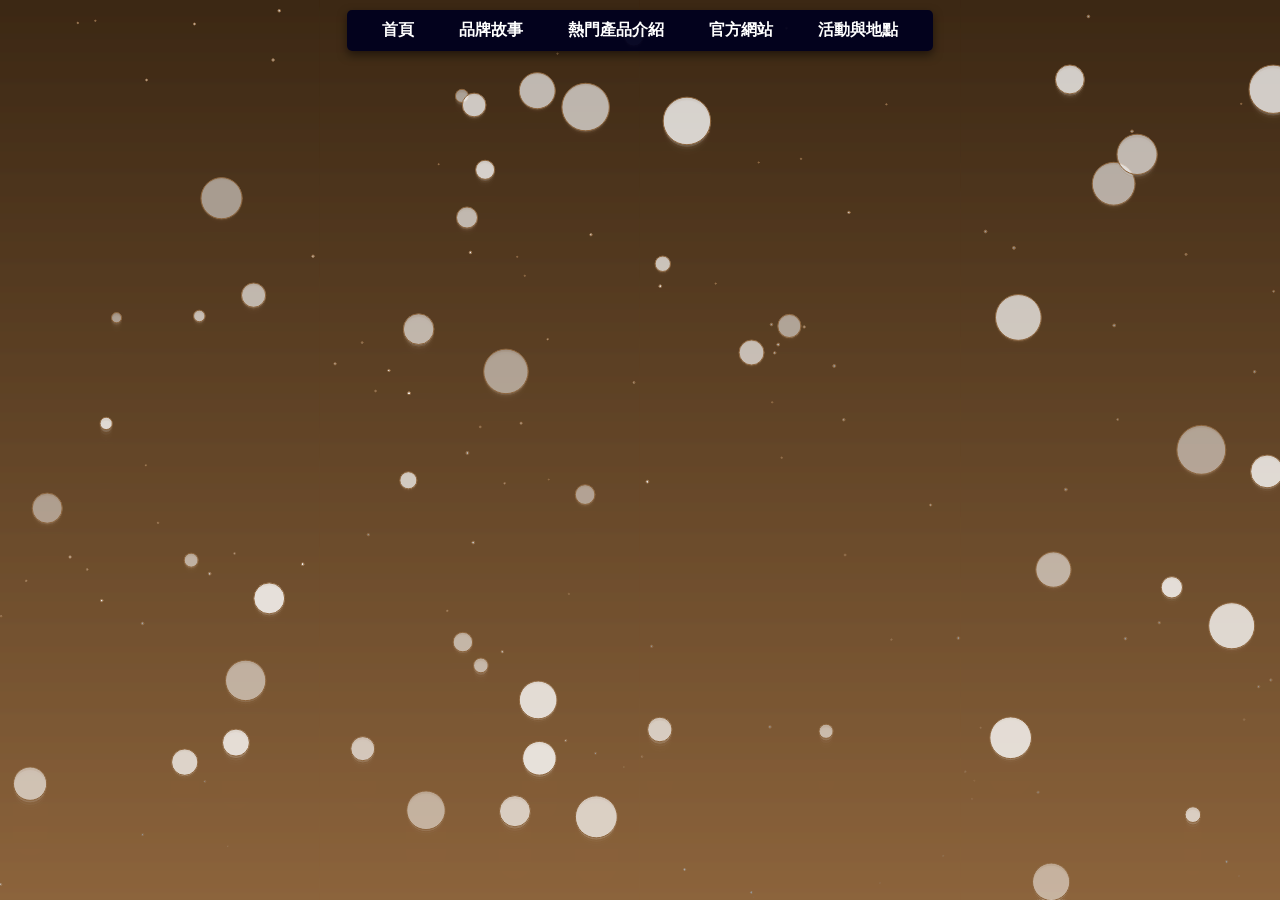
<file: index.html>
<!DOCTYPE html>
<html lang="en">
  <head>
    <meta charset="utf-8" />
    <meta name="viewport" content="width=device-width, initial-scale=1.0">

    <title>Sketch</title>

    <link rel="stylesheet" type="text/css" href="style.css">

    <script src="libraries/p5.min.js"></script>
    <script src="libraries/p5.sound.min.js"></script>
    <script>
      function loadIframe(url) {
        const iframe = document.getElementById('content-frame');
        iframe.style.display = 'block'; // 顯示 iframe
        iframe.src = url;
      }

      function hideIframe() {
        const contentFrame = document.getElementById('content-frame');
        const aboutBox = document.getElementById('aboutBox');
        const lemonSection = document.getElementById('lemon-section');
        const plumSection = document.getElementById('plum-section');
        const flowerSection = document.getElementById('flower-section');
        const blackSection = document.getElementById('black-section');
        const buyFrame = document.getElementById('buyFrame');
        const eventMap = document.getElementById('event-map-section');

        contentFrame.style.display = 'none';
        contentFrame.src = '';
        if (aboutBox.classList.contains('show')) {
          aboutBox.classList.remove('show');
          setTimeout(() => {
            aboutBox.style.display = 'none';
          }, 500);
        }
        if (lemonSection) lemonSection.style.display = 'none';
        if (plumSection) plumSection.style.display = 'none';
        if (flowerSection) flowerSection.style.display = 'none';
        if (blackSection) blackSection.style.display = 'none';
        if (buyFrame) {
          buyFrame.style.display = 'none';
          buyFrame.src = '';
        }
        if (eventMap) eventMap.style.display = 'none';
      }

      function showAboutBox() {
        hideAllPopups();
        document.getElementById('aboutBox').style.display = 'flex';
      }

      function showLemon() {
        hideIframe();
        document.getElementById('lemon-section').style.display = 'flex';
      }
      function showPlum() {
        hideIframe();
        document.getElementById('plum-section').style.display = 'flex';
      }
      function showFlower() {
        hideIframe();
        document.getElementById('flower-section').style.display = 'flex';
      }
      function showBlack() {
        hideIframe();
        document.getElementById('black-section').style.display = 'flex';
      }

      function showBuyFrame() {
        hideIframe();
        const buyFrame = document.getElementById('buyFrame');
        buyFrame.src = "https://www.myounger.com.tw/product-category/wheatgrass-enzyme-vinegar/";
        buyFrame.style.display = "block";
      }

      function showEventMap() {
        hideIframe();
        document.getElementById('event-map-section').style.display = 'block';
      }

      function showTshirtDetail() {
        hideIframe();
        document.getElementById('tshirt-detail-section').style.display = 'flex';
      }

      function closeTshirtDetail() {
        document.getElementById('tshirt-detail-section').style.display = 'none';
      }

      function showPosterDetail() {
        hideIframe();
        document.getElementById('poster-detail-section').style.display = 'flex';
      }
      function closePosterDetail() {
        document.getElementById('poster-detail-section').style.display = 'none';
      }

      function showFactoryMap() {
        hideIframe();
        const iframe = document.getElementById('content-frame');
        iframe.style.display = 'block';
        iframe.src = "https://www.google.com/maps/place/%E9%BA%A5%E8%8A%BD%E5%93%A5%EF%BC%88%E9%95%B7%E6%B3%93%E5%A4%A9%E7%84%B6%E7%94%9F%E6%8A%80%E6%9C%89%E9%99%90%E5%85%AC%E5%8F%B8%EF%BC%89/@24.8871658,121.2060028,17z/data=!3m1!4b1!4m6!3m5!1s0x34683cd0887397d1:0x41b895074083cad4!8m2!3d24.8871658!4d121.2085777!16s%2Fg%2F1pzrpf1v1?entry=ttu&g_ep=EgoyMDI1MDUxMy4xIKXMDSoASAFQAw%3D%3D";
      }

      function showFactoryDetail() {
        hideIframe();
        document.getElementById('factory-detail-section').style.display = 'flex';
      }
      function closeFactoryDetail() {
        document.getElementById('factory-detail-section').style.display = 'none';
      }

      function hideAllPopups() {
        // 隱藏所有彈窗
        document.getElementById('aboutBox').style.display = 'none';
        let ids = [
          'lemon-section', 'plum-section', 'flower-section', 'black-section',
          'event-map-section', 'tshirt-detail-section', 'poster-detail-section',
          'factory-detail-section'
        ];
        ids.forEach(id => {
          let el = document.getElementById(id);
          if (el) el.style.display = 'none';
        });
        // 隱藏 iframe
        let iframe = document.getElementById('content-frame');
        if (iframe) {
          iframe.style.display = 'none';
          iframe.src = '';
        }
        // 隱藏購買彈窗
        let buyFrame = document.getElementById('buyFrame');
        if (buyFrame) {
          buyFrame.style.display = 'none';
          buyFrame.src = '';
        }
      }

      // 可選：點擊背景或ESC關閉iframe
      document.addEventListener('keydown', function(e) {
        if (e.key === "Escape") {
          document.getElementById('buyFrame').style.display = "none";
          document.getElementById('buyFrame').src = "";
        }
      });
    </script>
  </head>

  <body>
    <!-- 中間上方選單 -->
    <ul class="menu" id="menu">
      <li><a href="#home" onclick="hideIframe()">首頁</a></li>
      <li><a href="#about" onclick="showAboutBox()">品牌故事</a></li>
      <li class="dropdown">
        <a href="#portfolio">熱門產品介紹</a>
        <ul class="submenu">
          <li><a href="#" onclick="showLemon()">香柚檸檬酵素醋</a></li>
          <li><a href="#" onclick="showPlum()">青梅黑棗酵素醋</a></li>
          <li><a href="#" onclick="showFlower()">荔枝桂花酵素醋</a></li>
          <li><a href="#" onclick="showBlack()">調理烏醋</a></li>
        </ul>
      </li>
      <li><a href="#quiz" onclick="loadIframe('https://www.myounger.com.tw/')">官方網站</a></li>
      <li class="dropdown">
        <a href="#events">活動與地點</a>
        <ul class="submenu">
          <li><a href="#" onclick="showPosterDetail()">活動海報</a></li>
          <li><a href="#" onclick="showTshirtDetail()">紀念T-shirt</a></li>
          <li><a href="#" onclick="showFactoryDetail()">醋工廠位置</a></li>
        </ul>
      </li>
    </ul>

    <!-- 自我介紹方格 -->
    <div id="aboutBox" style="display: none;">
      <div class="about-card">
        <button class="close-btn about-close-btn" onclick="document.getElementById('aboutBox').style.display='none'">關閉</button>
        <img src="images/Myounger-logo.png" alt="麥芽哥LOGO" class="about-logo">
        <h1 class="about-title">品牌簡介</h1>
        <div class="about-desc" style="text-align:left;">
          <p>
            在講求快速與便利的時代，「麥芽哥 MYOUNGER」選擇以慢工細活的釀造精神，為現代人打造一條回歸自然、守護健康的生活路徑。麥芽哥是一個來自台灣的健康食飲品牌，專注於小麥苗酵素醋的研發與推廣，堅持使用天然原料、無人工添加，致力讓每一位消費者在每日的一杯中，感受到身體的平衡與修復。
          </p>
          <p>
            <strong>🌱 品牌理念｜回歸自然・活出年輕</strong><br>
            麥芽哥的品牌名稱取自「麥芽」與「哥哥」，象徵著「天然植物的能量」與「守護健康的角色」。我們相信，真正的年輕不是外表的樣貌，而是來自身體的活力與內在的元氣。<br>
            品牌創立的初衷，來自一位70多歲的職人，他擁有超過40年的釀醋經驗，致力於將小麥苗、糯米與紅麴結合，研發出能夠支持身體代謝、促進健康的酵素醋產品。
          </p>
          <p>
            <strong>🍶 產品特色｜時間釀成的御品甘露</strong><br>
            <b>純天然陶甕熟成發酵：</b><br>
            麥芽哥採用古法陶甕釀造，歷經2年以上靜置熟成，讓酵素、醋酸與營養成分自然融合，不破壞任何天然活性成分。<br><br>
            <b>精選台灣在地原料：</b><br>
            原料來自安心契作的小麥苗、圓糯米、紅麴與天然水果，不含防腐劑、香精或化學添加劑，堅守食安與品質承諾。<br><br>
            <b>豐富營養機能：</b><br>
            富含多種天然酵素、維生素、礦物質與胺基酸，幫助調整體質、維持消化道健康、加速代謝循環，是現代人每日的元氣補給。<br><br>
            <b>多樣化風味設計：</b><br>
            口味包含青梅黑棗、荔枝桂花、檸檬、洛神、紫蘇、黑芝麻抹茶等多種選擇，適合不同族群依喜好選擇飲用方式。
          </p>
          <p>
            <strong>👥 對顧客的承諾｜真材實料，用心釀造</strong><br>
            麥芽哥不只是酵素醋的供應者，更是健康生活的推動者。我們積極推廣「喝得懂的醋」與「簡單有效的保健」理念，並透過：<br>
            公開第三方檢驗報告，落實食品透明化；<br>
            提供產品溯源資料，讓每一瓶醋都可以安心追蹤來源；<br>
            建立品牌社群與健康講座，陪伴消費者實踐養身之道。
          </p>
          <p>
            <strong>🔭 未來展望｜釀出台灣的新保健力量</strong><br>
            隨著消費者健康意識的抬頭，麥芽哥將持續以「簡單・天然・有效」為核心，拓展更多功能型健康飲品與保健食品，並導入數位科技強化會員經營與精準行銷。<br>
            我們期許麥芽哥不只是產品品牌，更是一個生活方式的提案者，帶領大家在忙碌生活中找回身心的節奏與能量。
          </p>
          <p>
            <strong>📍 品牌資訊</strong><br>
            官方網站：www.myounger.com.tw<br>
            Instagram / Facebook：搜尋「麥芽哥 MYOUNGER」<br>
            服務項目：小麥苗酵素醋、天然機能飲品、健康禮盒、企業合作客製
          </p>
        </div>
      </div>
    </div>

    <!-- 商品介紹區塊（只留這一個，預設隱藏） -->
    <div class="product-section" id="lemon-section" style="display: none;">
      <div class="product-image">
        <img src="images/lemon.jpg" alt="香柚檸檬酵素醋">
      </div>
      <div class="product-info">
        <h2>香柚檸檬酵素醋</h2>
        <p>
          香柚檸檬酵素醋融合柚子的清香與檸檬的酸甜，層次豐富，嚴選新鮮水果與天然酵素，帶來高級的味覺享受，是夏日消暑的首選飲品。
        </p>
        <button class="buy-btn" onclick="showBuyFrame()">立即購買</button>
      </div>
    </div>

    <!-- 青梅黑棗酵素醋 -->
    <div class="product-section" id="plum-section" style="display: none;">
      <div class="product-image">
        <img src="images/plum.jpg" alt="青梅黑棗酵素醋">
      </div>
      <div class="product-info">
        <h2>青梅黑棗酵素醋</h2>
        <p>
          嚴選台灣青梅與黑棗，經長時間發酵釀造，酸甜適中，口感溫潤，富含多種有機酸與營養，是健康養生的絕佳選擇。
        </p>
        <button class="buy-btn" onclick="showBuyFrame()">立即購買</button>
      </div>
    </div>

    <!-- 荔枝桂花酵素醋 -->
    <div class="product-section" id="flower-section" style="display: none;">
      <div class="product-image">
        <img src="images/flower.jpg" alt="荔枝桂花酵素醋">
      </div>
      <div class="product-info">
        <h2>荔枝桂花酵素醋</h2>
        <p>
          以新鮮荔枝與桂花釀造，香氣優雅，酸甜清新，融合花果的自然芬芳，帶來獨特的味覺享受。
        </p>
        <button class="buy-btn" onclick="showBuyFrame()">立即購買</button>
      </div>
    </div>

    <!-- 調理烏醋 -->
    <div class="product-section" id="black-section" style="display: none;">
      <div class="product-image">
        <img src="images/black.jpg" alt="調理烏醋">
      </div>
      <div class="product-info">
        <h2>調理烏醋</h2>
        <p>
          採用多種天然原料精釀，色澤深邃，風味濃郁，適合各式料理調味，提升菜餚層次，是廚房必備的健康好醋。
        </p>
        <button class="buy-btn" onclick="showBuyFrame()">立即購買</button>
      </div>
    </div>

    <!-- 活動與周邊商品地圖 -->
    <div id="event-map-section" style="display:none;">
      <h2 style="text-align:center; margin-top:30px;">活動與地點</h2>
      <div class="event-map">
        <div class="event-map-dot dot1"></div>
        <div class="event-map-dot dot2"></div>
        <div class="event-map-dot dot3"></div>
        <div class="event-map-dot dot4"></div>
        <!-- 海報圖示 -->
        <div class="event-item" style="top: 20%; left: 25%;" onclick="showPosterDetail()">
          <div class="event-icon">
            <!-- SVG 內容不變 -->
            <svg width="60" height="80" viewBox="0 0 60 80">
              <rect x="5" y="5" width="50" height="70" rx="8" fill="#fffbe6" stroke="#bfa14a" stroke-width="3"/>
              <rect x="15" y="20" width="30" height="10" fill="#bfa14a"/>
              <rect x="15" y="35" width="30" height="6" fill="#e6d8b8"/>
              <rect x="15" y="46" width="30" height="6" fill="#e6d8b8"/>
            </svg>
          </div>
          <div class="event-label">活動海報</div>
        </div>
        <!-- T-shirt圖示 -->
        <div class="event-item" style="top: 60%; left: 50%;" onclick="showTshirtDetail()">
          <div class="event-icon">
            <!-- 簡易T-shirt SVG -->
            <svg width="70" height="70" viewBox="0 0 70 70">
              <polygon points="10,15 35,5 60,15 55,25 45,20 45,60 25,60 25,20 15,25" fill="#fff" stroke="#bfa14a" stroke-width="3"/>
              <rect x="25" y="20" width="20" height="40" fill="#f5efe6"/>
            </svg>
          </div>
          <div class="event-label">紀念T-shirt</div>
        </div>
        <!-- 醋工廠圖示 -->
        <div class="event-item" style="top: 35%; left: 70%;" onclick="showFactoryDetail()">
          <div class="event-icon">
            <!-- 簡易工廠SVG -->
            <svg width="80" height="60" viewBox="0 0 80 60">
              <rect x="10" y="30" width="60" height="20" fill="#e6d8b8" stroke="#bfa14a" stroke-width="3"/>
              <rect x="20" y="20" width="10" height="10" fill="#bfa14a"/>
              <rect x="50" y="15" width="10" height="15" fill="#bfa14a"/>
              <rect x="35" y="40" width="10" height="10" fill="#fff"/>
              <rect x="55" y="40" width="10" height="10" fill="#fff"/>
            </svg>
          </div>
          <div class="event-label">醋工廠位置</div>
        </div>
      </div>
    </div>

    <style>
      .event-map {
        position: relative;
        width: 80vw;
        height: 60vh;
        margin: 40px auto 0 auto;
        background: #f5efe6;
        border-radius: 30px;
        box-shadow: 0 4px 24px rgba(0,0,0,0.08);
        overflow: hidden;
      }
      .event-item {
        position: absolute;
        display: flex;
        flex-direction: column;
        align-items: center;
        cursor: pointer;
      }
      .event-icon {
        width: 90px;
        height: 90px;
        object-fit: contain;
        border-radius: 18px;
        background: #fff;
        box-shadow: 0 2px 8px rgba(0,0,0,0.10);
        margin-bottom: 10px;
        transition: transform 0.2s;
      }
      .event-item:hover .event-icon {
        transform: scale(1.08) rotate(-5deg);
      }
      .event-label {
        font-size: 1.1em;
        color: #5a3c1a;
        font-weight: bold;
        background: rgba(255,255,255,0.85);
        padding: 4px 14px;
        border-radius: 12px;
        margin-top: 2px;
        box-shadow: 0 1px 4px rgba(0,0,0,0.06);
      }
    </style>

    <!-- 紀念T-shirt 詳細介紹 -->
    <div id="tshirt-detail-section" style="display:none;">
      <div class="tshirt-detail-card">
        <img src="images/t_shirt.jpg" alt="紀念T-shirt" class="tshirt-detail-img">
        <div class="tshirt-detail-info">
          <h2>活動紀念T-shirt</h2>
          <p>
            參加本次活動即可獲得限量紀念T-shirt一件！<br>
            簡約設計，舒適材質，讓你留下美好回憶。
          </p>
          <button class="close-btn" onclick="closeTshirtDetail()">關閉</button>
        </div>
      </div>
    </div>

    <!-- 活動海報 詳細介紹 -->
    <div id="poster-detail-section" style="display:none;">
      <div class="poster-detail-card">
        <img src="images/poster.jpg" alt="活動海報" class="poster-detail-img">
        <button class="close-btn poster-close-btn" onclick="closePosterDetail()">關閉</button>
      </div>
    </div>

    <!-- 醋工廠位置 詳細介紹 -->
    <div id="factory-detail-section" style="display:none;">
      <div class="factory-detail-card">
        <img src="images/place.jpg" alt="醋工廠位置" class="factory-detail-img">
        <div class="factory-detail-info">
          <h2>醋工廠位置</h2>
          <p class="factory-address">
            325桃園市龍潭區工五路139巷116弄51號
          </p>
          <button class="close-btn" onclick="closeFactoryDetail()">關閉</button>
        </div>
      </div>
    </div>

    <!-- iframe 顯示區域 -->
    <iframe id="content-frame" src="" frameborder="0" style="display: none;"></iframe>
    <iframe id="buyFrame"
        src=""
        style="display:none; width:90vw; height:80vh; position:fixed; top:12vh; left:5vw; z-index:999; border-radius:18px; box-shadow:0 8px 32px rgba(0,0,0,0.18); background:#fff;"
        frameborder="0"></iframe>

    <script src="sketch.js"></script>
  </body>
</html>
</file>
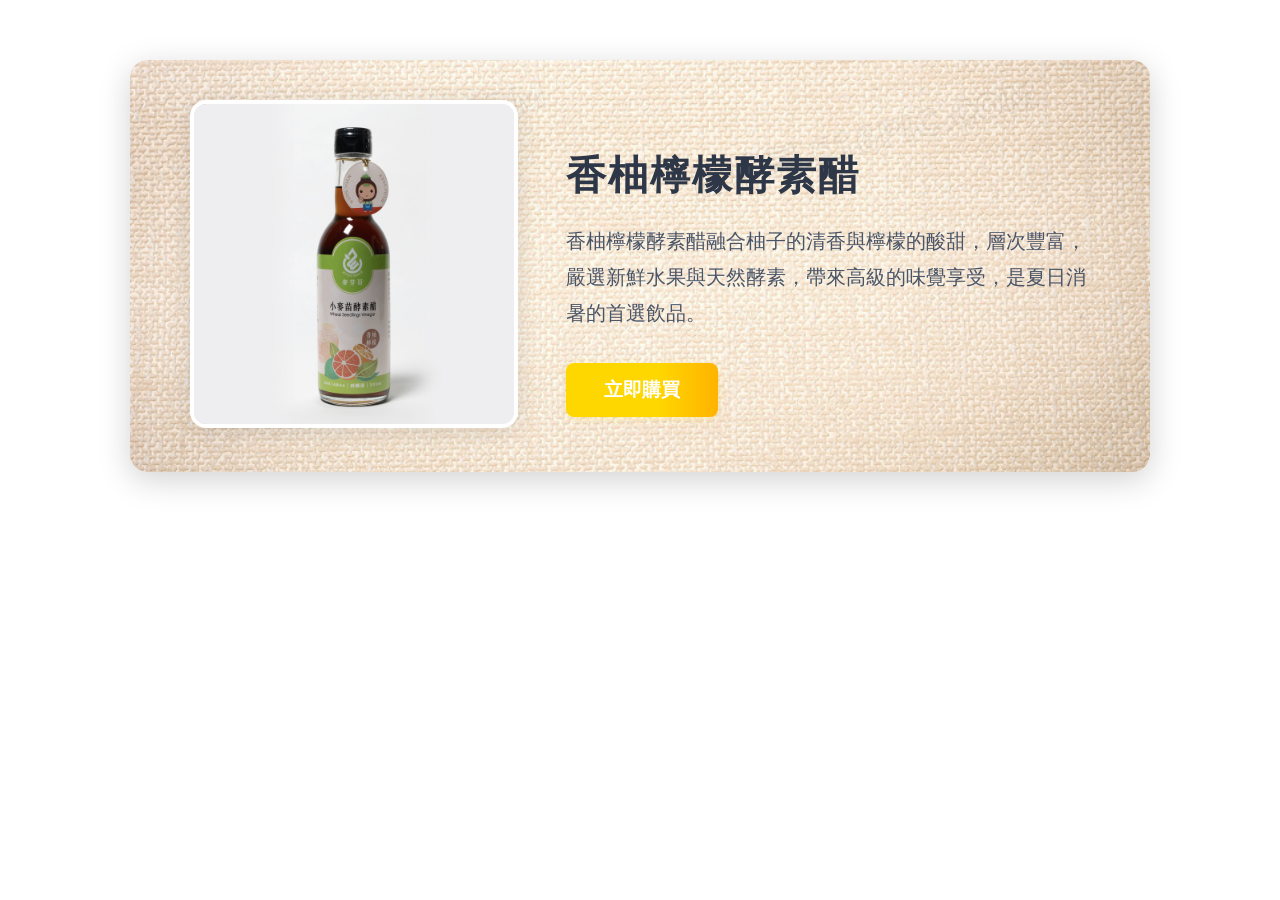
<file: lemon.html>
<!DOCTYPE html>
<html lang="zh-Hant">
<head>
  <meta charset="UTF-8">
  <title>香柚檸檬酵素醋</title>
  <link rel="stylesheet" href="style.css">
</head>
<body>
  <div class="product-section">
    <div class="product-image">
      <img src="images/lemon.jpg" alt="香柚檸檬酵素醋">
    </div>
    <div class="product-info">
      <h2>香柚檸檬酵素醋</h2>
      <p>
        香柚檸檬酵素醋融合柚子的清香與檸檬的酸甜，層次豐富，嚴選新鮮水果與天然酵素，帶來高級的味覺享受，是夏日消暑的首選飲品。
      </p>
      <button class="buy-btn">立即購買</button>
    </div>
  </div>
</body>
</html>
</file>
<file: style.css>
html, body {
  margin: 0;
  padding: 0;
}

canvas {
  display: block;
  z-index: 0; /* 最底層 */
  position: absolute;
  top: 0;
  left: 0;
}

/* 選單樣式 */
.menu {
  position: fixed; /* 固定選單位置 */
  top: 10px; /* 距離畫面頂部 10px */
  left: 50%; /* 水平置中 */
  transform: translateX(-50%); /* 將選單向左移動一半寬度，達到完全置中 */
  background: rgba(0, 0, 30, 0.95); /* 深藍色背景，降低透明度 */
  display: flex;
  flex-direction: row; /* 水平排列選單項目 */
  gap: 15px; /* 選單項目之間的間距 */
  padding: 10px 20px; /* 內邊距 */
  list-style: none;
  margin: 0;
  z-index: 2;
  box-shadow: 0px 4px 10px rgba(0, 0, 0, 0.5); /* 添加陰影效果 */
  border-radius: 5px;
}

.menu .dropdown {
  position: relative;
}

.menu li {
  margin: 0;
  padding: 0;
}

.menu a {
  text-decoration: none;
  color: white; /* 項目文字顏色 */
  font-size: 16px; /* 項目文字大小 */
  font-weight: bold;
  padding: 8px 15px;
  border-radius: 5px;
  transition: all 0.3s ease;
}

.menu a:hover {
  color: #ffd700; /* 滑鼠懸停時文字變為金色 */
  text-shadow: 0px 0px 5px rgba(255, 215, 0, 0.8); /* 減弱發光效果 */
  transform: scale(1.05); /* 輕微放大效果 */
}

.menu .submenu {
  display: none; /* 預設隱藏子選單 */
  position: absolute;
  top: 100%; /* 子選單顯示在主選單項目下方 */
  left: 0;
  z-index: 10;
  background: rgba(0, 0, 50, 0.95); /* 深藍色背景，降低透明度 */
  list-style: none;
  padding: 10px 0;
  margin: 0;
  box-shadow: 0px 4px 10px rgba(0, 0, 0, 0.5); /* 添加陰影效果 */
  border-radius: 5px;
  white-space: nowrap; /* 防止子選單內容換行 */
}

.menu .dropdown:hover .submenu {
  display: block; /* 滑鼠懸停時顯示子選單 */
}

.submenu li {
  padding: 5px 15px;
}

.submenu li a {
  background-color: transparent;
  color: white;
  font-size: 16px;
  transition: all 0.3s ease;
}

.submenu li a:hover {
  color: #ffd700; /* 滑鼠懸停時文字變為金色 */
  text-shadow: 0px 0px 5px rgba(255, 215, 0, 0.8); /* 減弱發光效果 */
}

iframe {
  position: fixed;
  top: 15%; /* 調整位置，避免被選單遮擋 */
  left: 10%;
  width: 80%;
  height: 70%; /* 調整高度，避免被切掉 */
  background-color: rgba(255, 255, 255, 0.9); /* 背景透明度 */
  z-index: 10; /* 顯示在最上層 */
  border: none;
  display: none; /* 預設隱藏 */
  box-shadow: 0px 4px 8px rgba(0, 0, 0, 0.2); /* 添加陰影效果 */
}

#aboutBox {
  display: none;
  position: fixed;
  top: 0; left: 0;
  width: 100vw; height: 100vh;
  background: rgba(0,0,0,0.35);
  z-index: 9999;
  display: flex;
  align-items: center;
  justify-content: center;
  overflow: auto;
}

.about-card {
  background: #fffbe6;
  border-radius: 28px;
  box-shadow: 0 8px 32px rgba(191,161,74,0.13);
  max-width: 480px;
  width: 92vw;
  max-height: 90vh;
  padding: 36px 32px 32px 32px;
  display: flex;
  flex-direction: column;
  align-items: center;
  animation: popIn 0.3s;
  overflow-y: auto;
  position: relative;
  justify-content: flex-start;
}

.about-logo {
  width: 110px;
  height: 110px;
  object-fit: contain;
  border-radius: 18px;
  margin-bottom: 18px;
  box-shadow: 0 2px 12px rgba(191,161,74,0.10);
  background: #fff;
  border: 2px solid #e6d8b8;
}

.about-title {
  color: #bfa14a;
  font-size: 2em;
  font-weight: bold;
  margin-bottom: 8px;
  letter-spacing: 0.08em;
  text-shadow: 0 2px 8px rgba(191,161,74,0.10), 0 1px 0 #fff;
}

.about-brand {
  color: #5a3c1a;
  font-size: 1.2em;
  font-weight: bold;
  margin-bottom: 18px;
}

.about-desc {
  color: #5a3c1a;
  font-size: 1.08em;
  line-height: 1.7;
  text-align: left;
  width: 100%;
}

.about-desc strong {
  color: #bfa14a;
  font-weight: bold;
}

.about-close-btn {
  position: absolute;
  top: 18px;
  right: 18px;
  background: #bfa14a;
  color: #fff;
  border: none;
  border-radius: 8px;
  padding: 8px 22px;
  font-size: 1em;
  cursor: pointer;
  transition: background 0.2s;
  z-index: 2;
}
.about-close-btn:hover {
  background: #a68c3f;
}

/* 晃動動畫 */
@keyframes wobble {
  0% {
    transform: translateX(-50%) scaleY(1) rotate(0deg);
  }
  25% {
    transform: translateX(-50%) scaleY(1) rotate(2deg);
  }
  50% {
    transform: translateX(-50%) scaleY(1) rotate(-2deg);
  }
  75% {
    transform: translateX(-50%) scaleY(1) rotate(1deg);
  }
  100% {
    transform: translateX(-50%) scaleY(1) rotate(0deg);
  }
}

/* 商品介紹區塊高級感設計 */
.product-section {
  display: flex;
  align-items: center;
  justify-content: center;
  border-radius: 18px;
  box-shadow: 0 8px 32px rgba(0,0,0,0.18);
  padding: 40px 60px;
  margin: 60px auto 0 auto;
  max-width: 900px;
  gap: 48px;
  position: relative;
  z-index: 20;
  /* 新增壁紙背景 */
  background: url('images/background.jpg') no-repeat center center;
  background-size: cover;
  /* 可選：加一層半透明白色讓內容更清楚 */
  /* background-color: rgba(255,255,255,0.85); */
}

.product-image img {
  width: 320px;
  height: 320px;
  object-fit: cover;
  border-radius: 16px;
  box-shadow: 0 4px 24px rgba(0,0,0,0.12);
  border: 4px solid #fff;
}

.product-info {
  flex: 1;
}

.product-info h2 {
  font-size: 2.5rem;
  color: #2d3748;
  margin-bottom: 18px;
  font-weight: 700;
  letter-spacing: 2px;
}

.product-info p {
  font-size: 1.25rem;
  color: #4a5568;
  margin-bottom: 32px;
  line-height: 1.8;
}

.buy-btn {
  background: linear-gradient(90deg, #ffd700 60%, #ffb300 100%);
  color: #fff;
  font-size: 1.2rem;
  font-weight: bold;
  padding: 14px 38px;
  border: none;
  border-radius: 8px;
  box-shadow: 0 2px 8px rgba(255,215,0,0.18);
  cursor: pointer;
  transition: background 0.3s, transform 0.2s;
}

.buy-btn:hover {
  background: linear-gradient(90deg, #ffb300 60%, #ffd700 100%);
  transform: translateY(-2px) scale(1.04);
}

/* 活動與周邊商品地圖區塊樣式 */
#event-map-section {
  display: none;
  margin: 80px auto 0 auto; /* 往下移一點 */
  max-width: 1000px;
  min-height: 500px;
  background: #f5efe6;
  border-radius: 30px;
  box-shadow: 0 4px 24px rgba(0,0,0,0.08);
  position: relative;
  z-index: 15;
  padding-bottom: 40px;
}

.event-map {
  position: relative;
  width: 95vw;
  max-width: 480px;
  height: 340px;
  margin: 48px auto 0 auto;
  background: #f5efe6;
  border-radius: 30px;
  box-shadow: 0 4px 24px rgba(0,0,0,0.08);
  overflow: hidden;
  display: flex;
  align-items: center;
  justify-content: center;
}

.event-item {
  position: absolute;
  display: flex;
  flex-direction: column;
  align-items: center;
  cursor: pointer;
}

.event-icon {
  width: 90px;
  height: 90px;
  object-fit: contain;
  border-radius: 18px;
  background: #fff;
  box-shadow: 0 2px 8px rgba(0,0,0,0.10);
  margin-bottom: 10px;
  transition: transform 0.2s;
}

.event-item:hover .event-icon {
  transform: scale(1.08) rotate(-5deg);
}

.event-label {
  font-size: 1.1em;
  color: #5a3c1a;
  font-weight: bold;
  background: rgba(255,255,255,0.85);
  padding: 4px 14px;
  border-radius: 12px;
  margin-top: 2px;
  box-shadow: 0 1px 4px rgba(0,0,0,0.06);
}

#tshirt-detail-section {
  display: none;
  position: fixed;
  top: 0; left: 0;
  width: 100vw; height: 100vh;
  background: rgba(0,0,0,0.45);
  z-index: 9999;
  align-items: center;
  justify-content: center;
}

.tshirt-detail-card {
  background: #fffbe6;
  border-radius: 24px;
  box-shadow: 0 8px 32px rgba(0,0,0,0.18);
  display: flex;
  flex-direction: row;
  align-items: center;
  padding: 36px 48px;
  gap: 36px;
  max-width: 600px;
  width: 90vw;
  animation: popIn 0.3s;
}

.tshirt-detail-img {
  width: 180px;
  height: 180px;
  object-fit: contain;
  border-radius: 18px;
  box-shadow: 0 2px 8px rgba(0,0,0,0.10);
  background: #fff;
}

.tshirt-detail-info {
  flex: 1;
}

.tshirt-detail-info h2 {
  margin-top: 0;
  color: #bfa14a;
  font-size: 2em;
  margin-bottom: 12px;
}

.tshirt-detail-info p {
  font-size: 1.15em;
  color: #5a3c1a;
  margin-bottom: 18px;
}

.close-btn {
  background: #bfa14a;
  color: #fff;
  border: none;
  border-radius: 8px;
  padding: 8px 24px;
  font-size: 1em;
  cursor: pointer;
  transition: background 0.2s;
}
.close-btn:hover {
  background: #a68c3f;
}

@keyframes popIn {
  from { transform: scale(0.8); opacity: 0; }
  to   { transform: scale(1); opacity: 1; }
}

#poster-detail-section {
  display: none;
  position: fixed;
  top: 0; left: 0;
  width: 100vw; height: 100vh;
  background: rgba(0,0,0,0.7);
  z-index: 10000;
  align-items: center;
  justify-content: center;
}

.poster-detail-card {
  position: relative;
  display: flex;
  align-items: center;
  justify-content: center;
  width: 90vw;
  height: 90vh;
  background: transparent;
  border-radius: 20px;
  box-shadow: 0 8px 32px rgba(0,0,0,0.18);
  overflow: hidden;
}

.poster-detail-img {
  max-width: 100%;
  max-height: 100%;
  border-radius: 16px;
  box-shadow: 0 2px 12px rgba(0,0,0,0.18);
  object-fit: contain;
  background: #fff;
}

.poster-close-btn {
  position: absolute;
  top: 24px;
  right: 24px;
  background: #bfa14a;
  color: #fff;
  border: none;
  border-radius: 8px;
  padding: 8px 24px;
  font-size: 1em;
  cursor: pointer;
  transition: background 0.2s;
  z-index: 2;
}
.poster-close-btn:hover {
  background: #a68c3f;
}

#factory-detail-section {
  display: none;
  position: fixed;
  top: 0; left: 0;
  width: 100vw; height: 100vh;
  background: rgba(0,0,0,0.45);
  z-index: 9999;
  align-items: center;
  justify-content: center;
}

.factory-detail-card {
  background: #fffbe6;
  border-radius: 24px;
  box-shadow: 0 8px 32px rgba(0,0,0,0.18);
  display: flex;
  flex-direction: row;
  align-items: center;
  padding: 36px 48px;
  gap: 36px;
  max-width: 600px;
  width: 90vw;
  animation: popIn 0.3s;
}

.factory-detail-img {
  width: 180px;
  height: 180px;
  object-fit: cover;
  border-radius: 18px;
  box-shadow: 0 2px 8px rgba(0,0,0,0.10);
  background: #fff;
}

.factory-detail-info {
  flex: 1;
}

.factory-detail-info h2 {
  margin-top: 0;
  color: #bfa14a;
  font-size: 2em;
  margin-bottom: 12px;
}

.factory-address {
  font-size: 1.1em;
  color: #5a3c1a;
  margin-bottom: 18px;
  font-weight: bold;
  letter-spacing: 0.04em;
}

.close-btn {
  background: #bfa14a;
  color: #fff;
  border: none;
  border-radius: 8px;
  padding: 8px 24px;
  font-size: 1em;
  cursor: pointer;
  transition: background 0.2s;
}
.close-btn:hover {
  background: #a68c3f;
}

@keyframes popIn {
  from { transform: scale(0.8); opacity: 0; }
  to   { transform: scale(1); opacity: 1; }
}

/* 手機版RWD調整 */
@media (max-width: 600px) {
  .menu {
    flex-direction: column;
    gap: 8px;
    padding: 8px 4vw;
    font-size: 15px;
    top: 0;
    left: 0;
    transform: none;
    width: 100vw;
    border-radius: 0 0 10px 10px;
  }
  .menu a, .submenu li a {
    font-size: 15px;
    padding: 8px 8px;
  }
  .product-section {
    flex-direction: column;
    padding: 18px 2vw;
    gap: 18px;
    margin: 24px auto 0 auto;
    max-width: 98vw;
    background-size: cover;
  }
  .product-image img {
    width: 90vw;
    max-width: 320px;
    height: 38vw;
    max-height: 220px;
  }
  .product-info h2 {
    font-size: 1.5rem;
  }
  .product-info p {
    font-size: 1rem;
  }
  .buy-btn {
    font-size: 1rem;
    padding: 10px 18px;
  }
  #aboutBox .about-card,
  .tshirt-detail-card,
  .factory-detail-card {
    flex-direction: column;
    padding: 18px 8px;
    gap: 12px;
    max-width: 98vw;
    width: 98vw;
  }
  .about-card {
    padding: 18px 8px 18px 8px;
  }
  .about-logo,
  .tshirt-detail-img,
  .factory-detail-img {
    width: 90px;
    height: 90px;
  }
  .about-title,
  .tshirt-detail-info h2,
  .factory-detail-info h2 {
    font-size: 1.2em;
  }
  .about-desc,
  .tshirt-detail-info p,
  .factory-detail-info p {
    font-size: 1em;
  }
  iframe {
    top: 8%;
    left: 2%;
    width: 96vw;
    height: 80vh;
  }
  #event-map-section {
    margin: 24px auto 0 auto;
    min-height: 220px;
    max-width: 99vw;
    padding-bottom: 16px;
  }
  .event-map {
    width: 98vw;
    max-width: 99vw;
    height: 38vw;
    max-height: 180px;
    margin: 18px auto 0 auto;
  }
  .event-icon {
    width: 48px;
    height: 48px;
    margin-bottom: 4px;
  }
  .event-label {
    font-size: 0.95em;
    padding: 2px 8px;
  }
  .poster-detail-card {
    width: 98vw;
    height: 60vh;
  }
  .poster-detail-img {
    max-width: 98vw;
    max-height: 60vh;
  }
}
</file>
